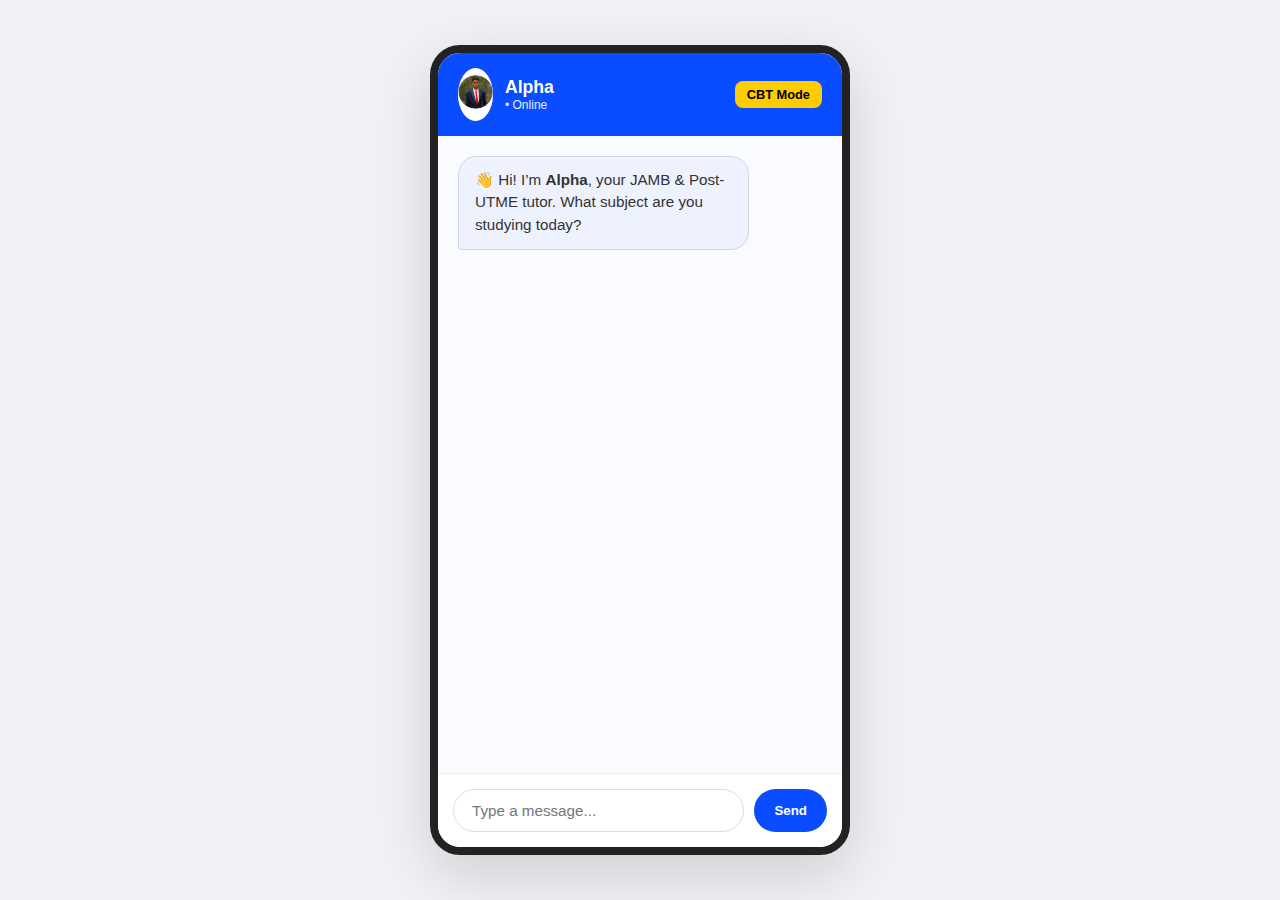
<file: index.html>
<!DOCTYPE html>
<html lang="en">
<head>
  <meta charset="UTF-8" />
  <title>Alpha Tutors AI</title>
  <meta name="viewport" content="width=device-width, initial-scale=1.0, maximum-scale=1.0" />
  <link rel="stylesheet" href="style.css">
</head>
<body>
  <div class="phone">
    
    <div class="top-bar">
      <div class="avatar"><img src="Alpha.png" alt="logo" width="35"></div>
      <div class="title">
          <h1>Alpha</h1>
          <span>• Online</span>
      </div>
      <button onclick="window.location.href='cbt.html'" class="cbt-button">CBT Mode</button>
    </div>

    <div id="chat-box" class="chat-box">
      <div class="message bot-message">
        👋 Hi! I’m <strong>Alpha</strong>, your JAMB & Post-UTME tutor.  
        What subject are you studying today?
      </div>
    </div>

    <form id="chat-form" class="input-area">
      <input type="text" id="user-input" placeholder="Type a message..." required>
      <button type="submit" id="send-btn">Send</button>
    </form>

  </div> <script src="script.js"></script>
</body>
</html>
</file>
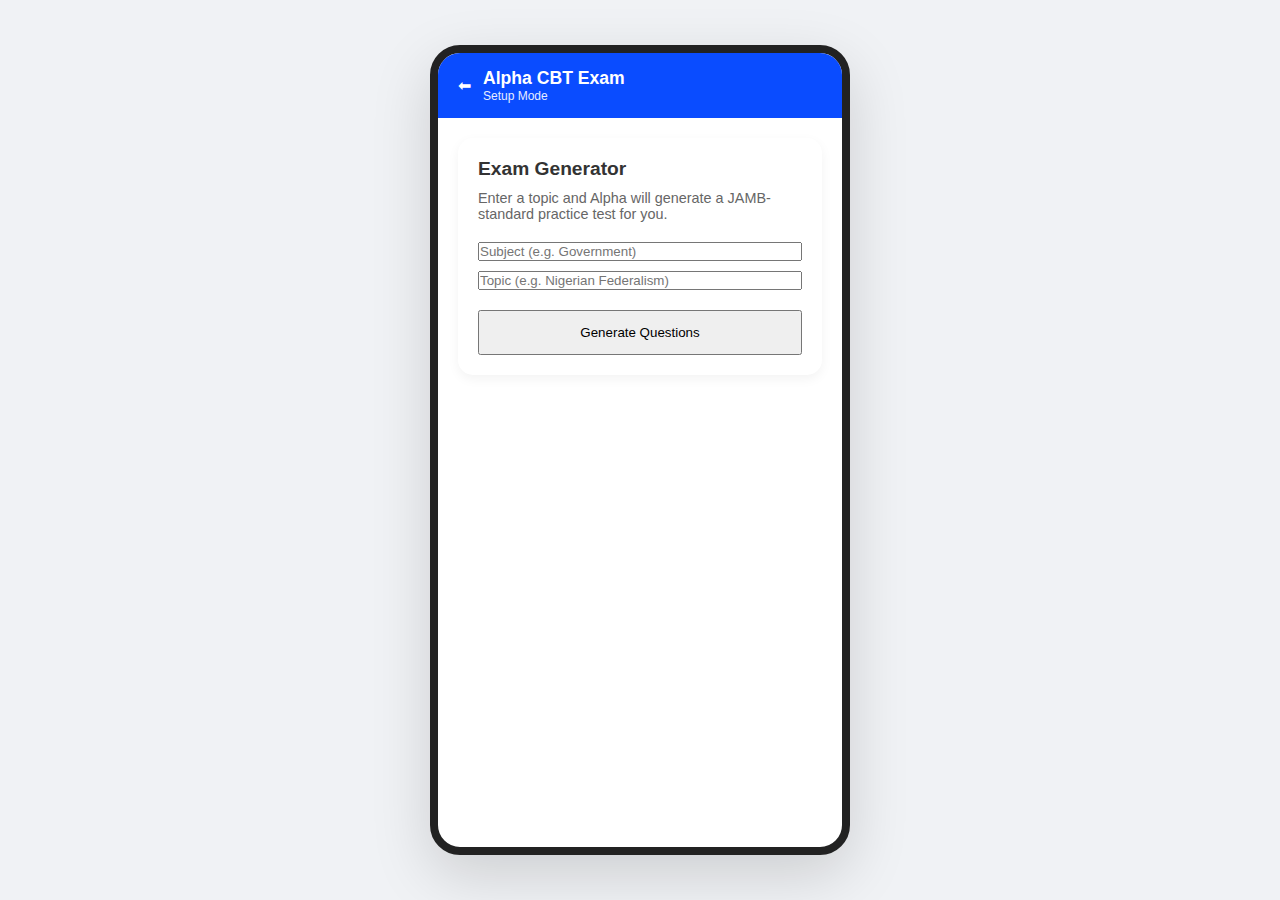
<file: cbt.html>
<!DOCTYPE html>
<html lang="en">
<head>
  <meta charset="UTF-8">
  <meta name="viewport" content="width=device-width, initial-scale=1.0, maximum-scale=1.0" />
  <title>Alpha CBT Mode</title>
  <link rel="stylesheet" href="style.css">
  <style>
    /* Custom styles specifically for the Exam UI */
    .exam-container { flex: 1; padding: 20px; overflow-y: auto; color: #333; }
    .setup-card { background: white; padding: 20px; border-radius: 15px; box-shadow: 0 4px 12px rgba(0,0,0,0.05); }
    .question-card { background: white; padding: 20px; border-radius: 15px; display: none; }
    .option-btn { 
        display: block; width: 100%; text-align: left; padding: 12px; 
        margin: 8px 0; border: 1px solid #dfe1e5; border-radius: 10px; 
        background: white; cursor: pointer; transition: 0.2s;
    }
    .option-btn:hover { background: #f1f3f4; border-color: #1a73e8; }
    .timer-pill { background: #feeef3; color: #d93025; padding: 4px 10px; border-radius: 12px; font-weight: bold; font-size: 0.8rem; }
  </style>
</head>
<body>
  <div class="phone">
    <div class="top-bar">
      <div class="avatar" onclick="window.location.href='index.html'" style="cursor:pointer;">⬅</div>
      <div class="title">
        <h1>Alpha CBT Exam</h1>
        <span id="exam-status">Setup Mode</span>
      </div>
      <div class="timer-pill" id="timer-display" style="display:none;">05:00</div>
    </div>

    <div class="exam-container">
      <div id="setup-view" class="setup-card">
        <h2 style="font-size: 1.2rem; margin-bottom: 10px;">Exam Generator</h2>
        <p style="font-size: 0.9rem; color: #666; margin-bottom: 20px;">Enter a topic and Alpha will generate a JAMB-standard practice test for you.</p>
        
        <input type="text" id="subject-in" placeholder="Subject (e.g. Government)" style="width: 100%; margin-bottom: 10px;">
        <input type="text" id="topic-in" placeholder="Topic (e.g. Nigerian Federalism)" style="width: 100%; margin-bottom: 20px;">
        
        <button id="start-btn" onclick="generateExam()" style="width: 100%; margin: 0; height: 45px;">Generate Questions</button>
      </div>

      <div id="quiz-view" class="question-card">
        <p id="q-count" style="font-size: 0.8rem; color: #1a73e8; font-weight: bold; margin-bottom: 5px;">Question 1 of 5</p>
        <h3 id="q-text" style="font-size: 1.05rem; margin-bottom: 20px; line-height: 1.5;">Question text goes here?</h3>
        <div id="options-box"></div>
      </div>
    </div>

    <div id="quiz-footer" class="input-area" style="display:none;">
        <button id="next-btn" onclick="nextQuestion()" style="width: 100%; margin: 0;">Next Question</button>
    </div>
  </div>

  <script type="module">
    import { GoogleGenerativeAI } from "https://esm.run/@google/generative-ai";

const API_KEY = "AIzaSyBuuS9-AdGnVCHe3SLfiCY7QbBswov0fsY"; 
let currentQuestions = [];
let currentIndex = 0;
let userAnswers = [];
let timerInterval;

window.generateExam = async function() {
    const sub = document.getElementById('subject-in').value;
    const top = document.getElementById('topic-in').value;
    const btn = document.getElementById('start-btn');

    if(!sub || !top) return alert("Please enter both Subject and Topic");

    btn.innerText = "Alpha is connecting...";
    btn.disabled = true;

    // 2026 STABLE MODEL & URL
    // We use gemini-2.0-flash which replaced 1.5 in 2025/2026
    const url = `https://generativelanguage.googleapis.com/v1beta/models/gemini-2.0-flash:generateContent?key=${API_KEY}`;

    const promptText = `Generate 5 JAMB UTME questions for ${sub} on the topic: ${top}. 
    Return ONLY a raw JSON array. Do not include \`\`\`json or any other text.
    Format: [{"question":"...", "options":["","","",""], "answer":"A"}]`;

    try {
        const response = await fetch(url, {
            method: 'POST',
            headers: { 'Content-Type': 'application/json' },
            body: JSON.stringify({
                contents: [{ parts: [{ text: promptText }] }]
                // Note: We removed generationConfig entirely to avoid "Unknown name" errors
            })
        });

        const data = await response.json();
        
        if (data.error) {
            // If 2.0-flash is not in your region yet, try the 'gemini-pro' alias
            if(data.error.code === 404) return retryWithGenericModel(sub, top);
            throw new Error(data.error.message);
        }

        let aiText = data.candidates[0].content.parts[0].text;
        
        // Clean the text manually to ensure it's pure JSON
        aiText = aiText.replace(/```json/g, "").replace(/```/g, "").trim();
        
        currentQuestions = JSON.parse(aiText);
        userAnswers = new Array(currentQuestions.length).fill(null);

        // UI Transition
        document.getElementById('setup-view').style.display = 'none';
        document.getElementById('quiz-view').style.display = 'block';
        document.getElementById('quiz-footer').style.display = 'flex';
        document.getElementById('timer-display').style.display = 'block';
        document.getElementById('exam-status').innerText = sub;
        
        startTimer(300); 
        renderQuestion();

    } catch (err) {
        console.error("Alpha Debug:", err);
        alert("Alpha Connection Error: " + err.message);
        btn.innerText = "Generate Questions";
        btn.disabled = false;
    }
}

// Universal Fallback for any "Not Found" errors
async function retryWithGenericModel(sub, top) {
    const btn = document.getElementById('start-btn');
    const url = `https://generativelanguage.googleapis.com/v1beta/models/gemini-pro:generateContent?key=${API_KEY}`;
    // ... repeat the fetch logic using 'gemini-pro'
}

// Helper to handle the UI and data
function processAiData(data, sub) {
    let aiText = data.candidates[0].content.parts[0].text;
    aiText = aiText.replace(/```json/g, "").replace(/```/g, "").trim();
    
    currentQuestions = JSON.parse(aiText);
    userAnswers = new Array(currentQuestions.length).fill(null);

    document.getElementById('setup-view').style.display = 'none';
    document.getElementById('quiz-view').style.display = 'block';
    document.getElementById('quiz-footer').style.display = 'flex';
    document.getElementById('timer-display').style.display = 'block';
    document.getElementById('exam-status').innerText = sub;
    
    startTimer(300); 
    renderQuestion();
}

function renderQuestion() {
    const q = currentQuestions[currentIndex];
    document.getElementById('q-count').innerText = `Question ${currentIndex + 1} of 5`;
    document.getElementById('q-text').innerText = q.question;
    const box = document.getElementById('options-box');
    box.innerHTML = "";
    const labels = ["A", "B", "C", "D"];
    q.options.forEach((opt, i) => {
        const b = document.createElement('button');
        b.className = 'option-btn';
        b.innerText = `${labels[i]}. ${opt}`;
        if(userAnswers[currentIndex] === labels[i]) {
            b.style.borderColor = '#1a73e8';
            b.style.background = '#e8f0fe';
        }
        b.onclick = () => {
            userAnswers[currentIndex] = labels[i];
            renderQuestion();
        };
        box.appendChild(b);
    });
}

window.nextQuestion = function() {
    if(currentIndex < currentQuestions.length - 1) {
        currentIndex++;
        renderQuestion();
        if(currentIndex === 4) document.getElementById('next-btn').innerText = "Finish Exam";
    } else {
        clearInterval(timerInterval);
        showResults();
    }
}

function startTimer(duration) {
    let timer = duration, minutes, seconds;
    const display = document.getElementById('timer-display');
    timerInterval = setInterval(function () {
      minutes = parseInt(timer / 60, 10);
      seconds = parseInt(timer % 60, 10);
      display.textContent = (minutes < 10 ? "0" + minutes : minutes) + ":" + (seconds < 10 ? "0" + seconds : seconds);
      if (--timer < 0) {
        clearInterval(timerInterval);
        showResults();
      }
    }, 1000);
}

function showResults() {
    let score = 0;
    currentQuestions.forEach((q, i) => { if(userAnswers[i] === q.answer) score++; });
    const quizView = document.getElementById('quiz-view');
    document.getElementById('quiz-footer').style.display = 'none';
    document.getElementById('timer-display').style.display = 'none';
    document.getElementById('exam-status').innerText = "Results";
    quizView.innerHTML = `
      <div style="text-align: center; padding: 20px;">
        <h2 style="font-size: 2.5rem; color: #1a73e8;">${score}/5</h2>
        <p style="font-weight: bold; margin-bottom: 20px;">Score: ${(score/5)*100}%</p>
        <button onclick="window.location.href='index.html'" 
                style="background: #0a4cff; color: white; padding: 12px 25px; border: none; border-radius: 20px; cursor: pointer;">
          Return to Alpha
        </button>
      </div>`;
}
  </script>
</body>
</html>
</file>
<file: style.css>
/* General Reset */
* {
  box-sizing: border-box;
  margin: 0;
  padding: 0;
  font-family: 'Segoe UI', Roboto, Helvetica, Arial, sans-serif;
}

body {
  background-color: #f0f2f5;
  display: flex;
  justify-content: center;
  align-items: center;
  height: 100vh;
  overflow: hidden;
}

/* Phone Frame */
.phone {
  width: 100%;
  max-width: 420px;
  height: 90vh;
  background: #ffffff;
  border-radius: 30px;
  box-shadow: 0 20px 60px rgba(0, 0, 0, 0.15);
  display: flex;
  flex-direction: column;
  overflow: hidden;
  border: 8px solid #222; /* Adds a "hardware" frame look */
  position: relative;
}

/* Top Bar */
.top-bar {
  display: flex;
  align-items: center;
  padding: 15px 20px;
  background: #0a4cff;
  color: white;
  gap: 12px;
}

.avatar img {
  border-radius: 50%;
  background: white;
  display: block;
}

.title {
  flex: 1;
}

.title h1 {
  font-size: 1.1rem;
  font-weight: 600;
}

.title span {
  font-size: 0.75rem;
  opacity: 0.9;
  display: flex;
  align-items: center;
}

/* CBT Button in Top Bar */
.cbt-button {
  background: #ffcc00;
  color: #000;
  border: none;
  padding: 6px 12px;
  border-radius: 8px;
  font-size: 0.8rem;
  font-weight: bold;
  cursor: pointer;
  transition: transform 0.2s;
}

.cbt-button:hover {
  transform: scale(1.05);
  background: #f7c300;
}

/* Chat Box Area */
.chat-box {
  flex: 1;
  padding: 20px;
  overflow-y: auto;
  background-color: #f9fbff;
  display: flex;
  flex-direction: column;
  gap: 15px;
}

/* Chat Bubbles */
.message {
  max-width: 80%;
  padding: 12px 16px;
  font-size: 0.95rem;
  line-height: 1.5;
  position: relative;
}

.bot-message {
  align-self: flex-start;
  background: #eef2ff;
  color: #333;
  border-radius: 18px 18px 18px 4px;
  border: 1px solid #d0d7de;
}

.user-message {
  align-self: flex-end;
  background: #0a4cff;
  color: white;
  border-radius: 18px 18px 4px 18px;
}

/* Input Area at Bottom */
.input-area {
  display: flex;
  padding: 15px;
  background: white;
  border-top: 1px solid #eee;
  gap: 10px;
}

#user-input {
  flex: 1;
  padding: 12px 18px;
  border: 1px solid #ddd;
  border-radius: 25px;
  outline: none;
  font-size: 0.95rem;
  transition: border 0.3s;
}

#user-input:focus {
  border-color: #0a4cff;
}

#send-btn {
  background: #0a4cff;
  color: white;
  border: none;
  padding: 0 20px;
  border-radius: 25px;
  font-weight: 600;
  cursor: pointer;
}

#send-btn:hover {
  background: #0037cc;
}

/* Scrollbar Styling */
.chat-box::-webkit-scrollbar {
  width: 4px;
}
.chat-box::-webkit-scrollbar-thumb {
  background: #ccc;
  border-radius: 10px;
}
</file>
